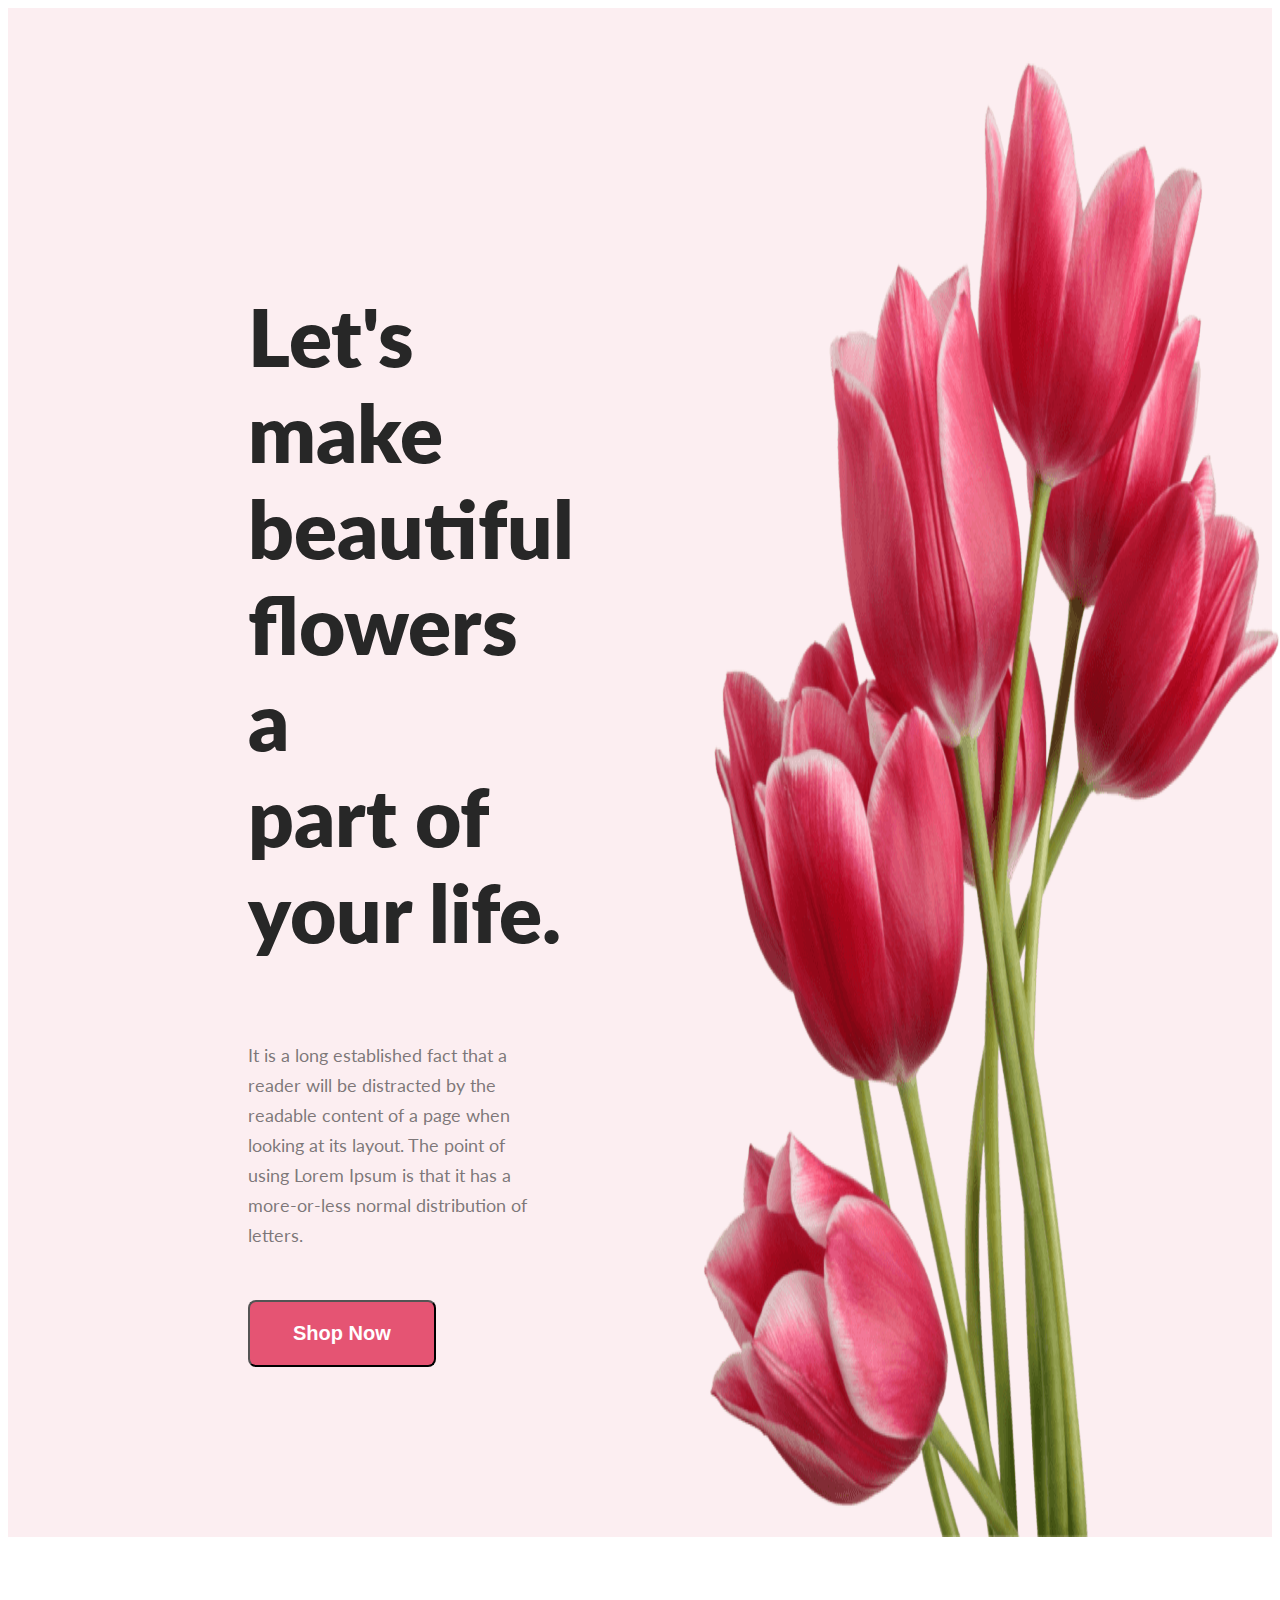
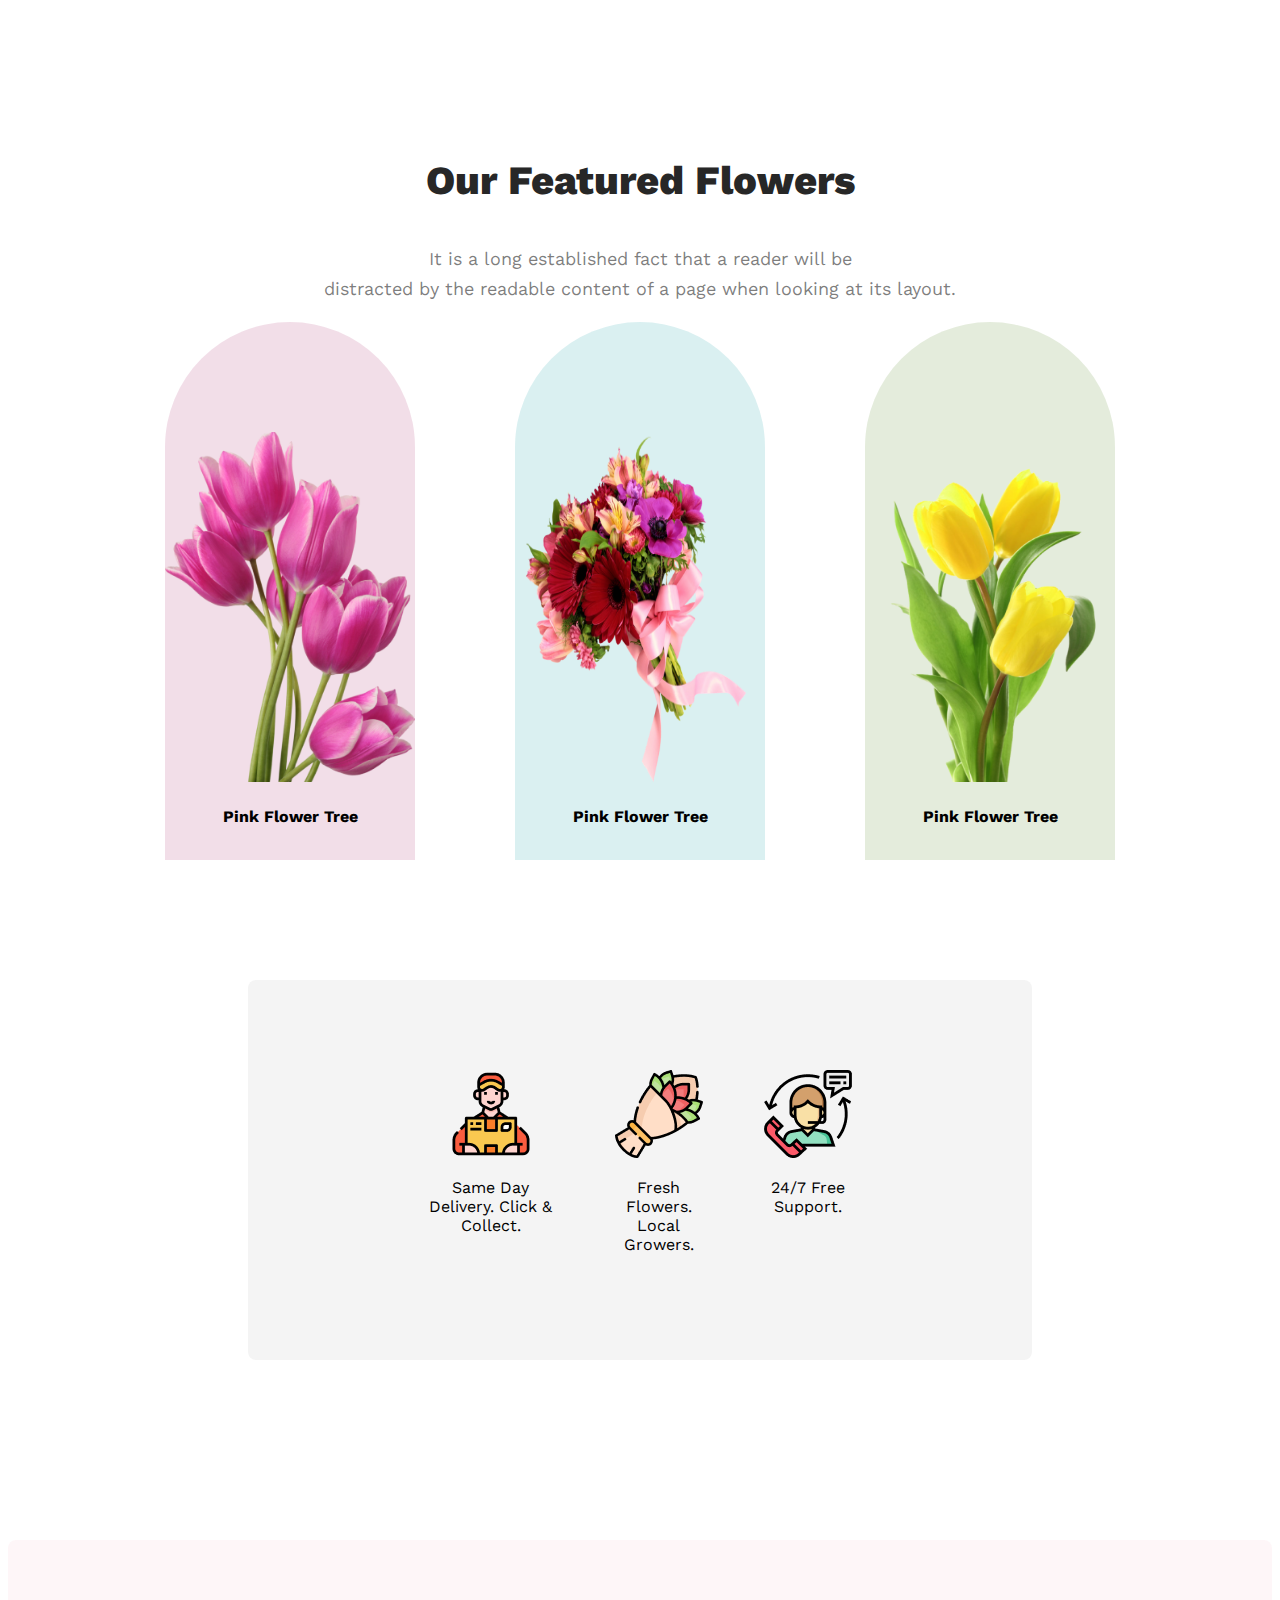
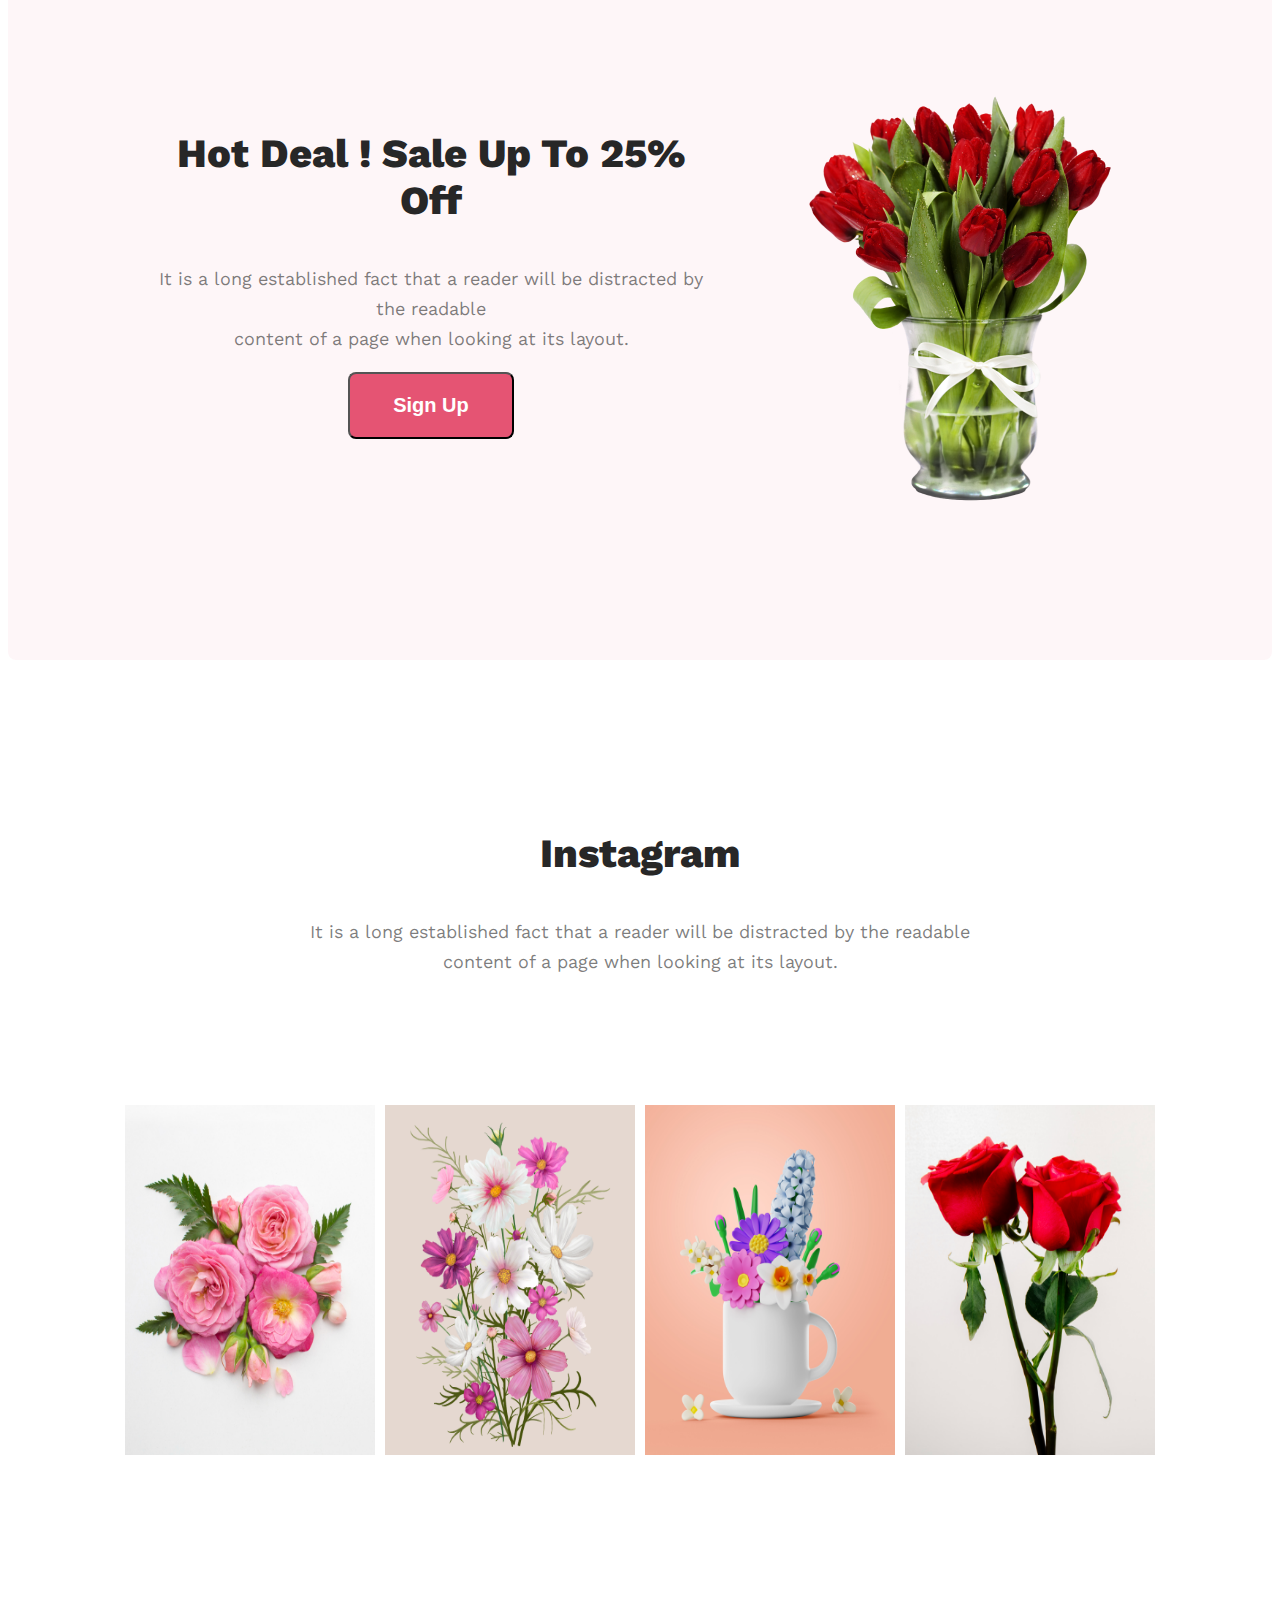
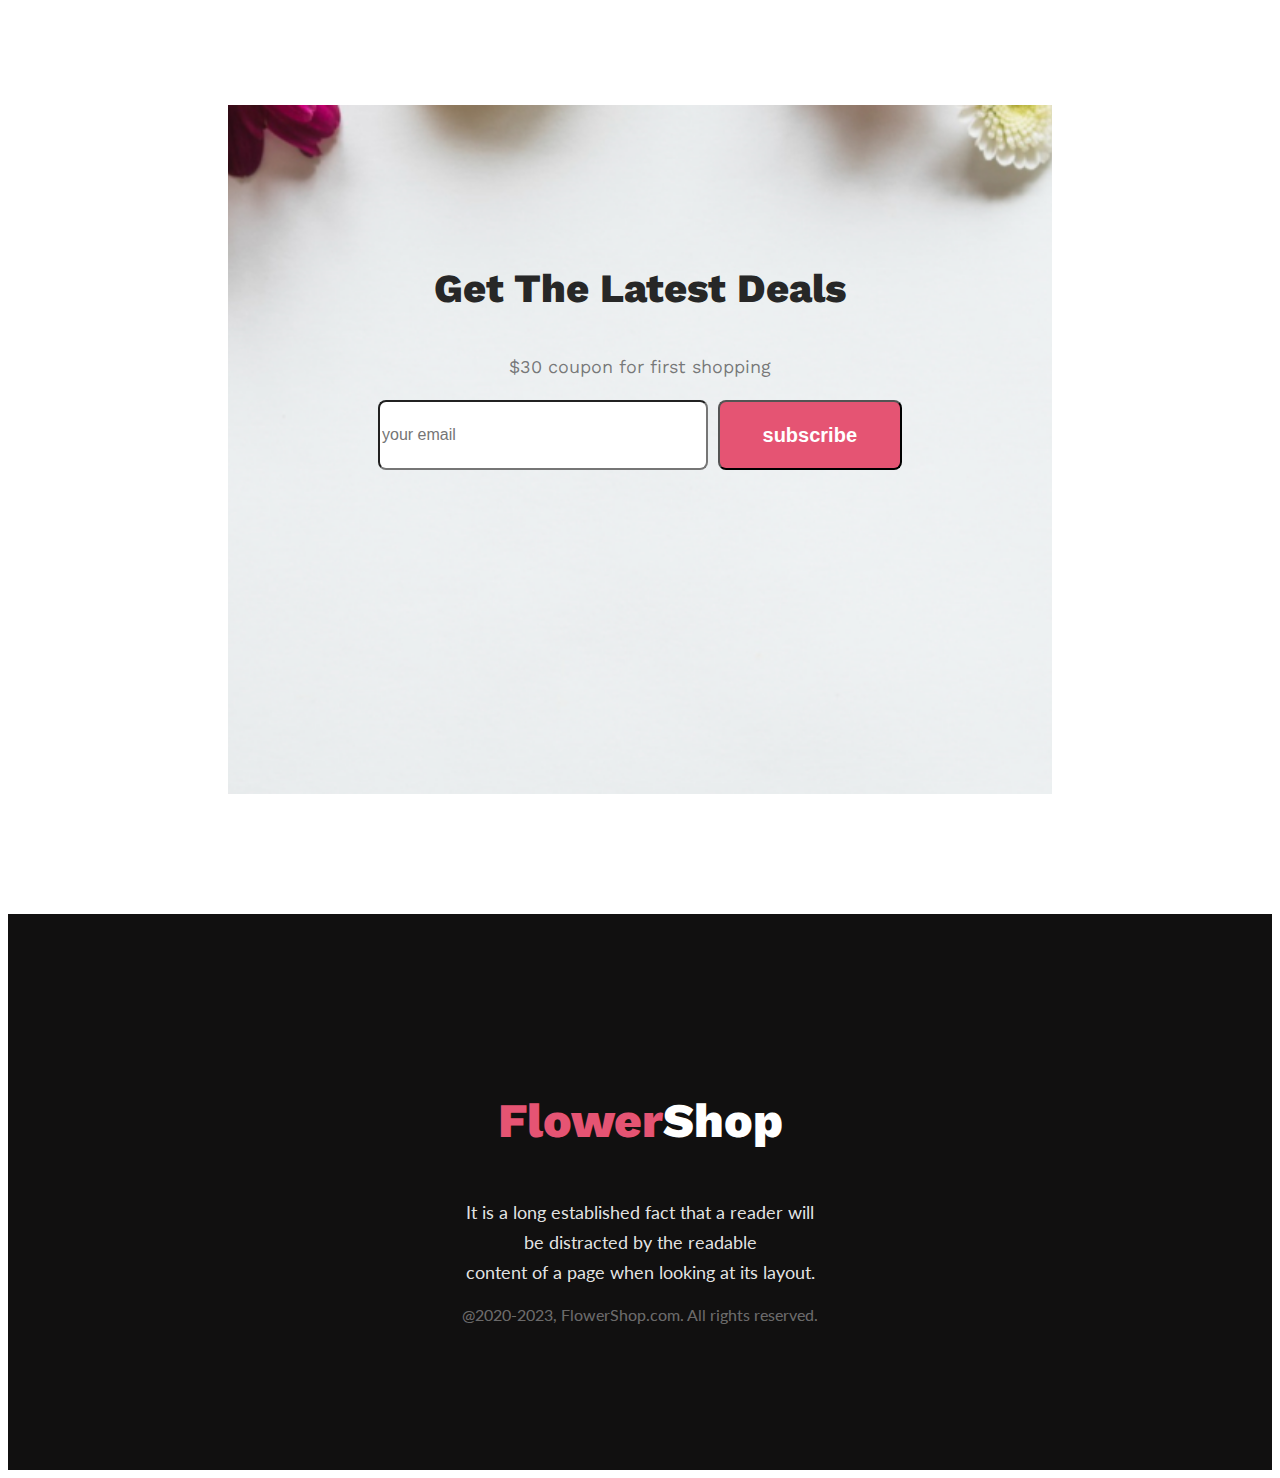
<file: index.html>
<!DOCTYPE html>
<html lang="en">
<head>
    <meta charset="UTF-8">
    <meta name="viewport" content="width=device-width, initial-scale=1.0">
    <title>Flower Shop</title>
    <link rel="preconnect" href="https://fonts.googleapis.com">
    <link rel="preconnect" href="https://fonts.gstatic.com" crossorigin>
    <link href="https://fonts.googleapis.com/css2?family=Lato:wght@400;700;900&family=Open+Sans:wght@400;700;800&family=Work+Sans:wght@400;700;800&display=swap" rel="stylesheet">
    <link rel="stylesheet" href="style.css">
</head>
<body>
    <header>
        <div class="header-content">
            <h3 class="header-title">Let's make<br>beautiful flowers a<br>part of your life.</h3>
            <p class="header-description">It is a long established fact that a reader will be distracted by the readable content of a page when looking at its layout. The point of using Lorem Ipsum is that it has a more-or-less normal distribution of letters.</p>
            <button class="btn-primary">Shop Now</button>
        </div>
        <img class="header-image" src="Flower Asset/pngwing 10.png" alt="">
    </header>
    <main>
        <section class="section-one">
            <h3 class="section-title">Our Featured Flowers</h3>
            <p class="section-description">It is a long established fact that a reader will be <br> distracted by the readable content of a page when looking at its layout.</p>
            <div class="images">
                <div class="image-bg1">
                    <img class="image" src="Flower Asset/pngwing 6.png" alt="">
                    <h4>Pink Flower Tree</h4>
                </div>   
                <div class="image-bg2">
                    <img class="image" src="Flower Asset/pngwing 5.png" alt="">
                    <h4>Pink Flower Tree</h4>
                </div>
                <div class="image-bg3">
                    <img class="image" src="Flower Asset/pngwing 7.png" alt="">
                    <h4>Pink Flower Tree</h4>
                </div>     
            </div>
            <div class="our-services">
                <div>
                    <img src="Flower Asset/Group 57.png" alt="">
                    <p>Same Day Delivery. Click & Collect.</p>
                </div>
                <div>
                    <img src="Flower Asset/Group 58.png" alt="">
                    <p>Fresh Flowers. Local Growers.</p>
                </div>
                <div>
                    <img src="Flower Asset/Group 59.png" alt="">
                    <p>24/7 Free Support.</p>
                </div>
            </div>         
        </section>
        <section class="section-two">
            <div class="section-content">
                <h3 class="section-two-title">Hot Deal ! Sale Up To 25% Off</h3>
                <p class="section-two-description">It is a long established fact that a reader will be distracted by the readable <br> content of a page when looking at its layout.</p>
                <button class="button">Sign Up</button>
            </div>
            <img src="Flower Asset/pngwing 8.png" alt="">
        </section>
        <section class="section-three">
            <h3 class="section-three-title">Instagram</h3>
            <p class="section-three-description">It is a long established fact that a reader will be distracted by the readable<br>content of a page when looking at its layout.</p>
            <div class="section-images">
                    <img class="image" src="Flower Asset/Flower 01.png" alt="">
                    <img class="image" src="Flower Asset/Rectangle 4.png" alt="">
                    <img class="image" src="Flower Asset/Rectangle 5.png" alt="">
                    <img class="image" src="Flower Asset/Rectangle 6.png" alt="">
            </div>
        </section>
        <section class="section-four">
            <h3 class="section-four-title">Get The Latest Deals</h3>
            <p class="section-four-description">$30 coupon for first shopping</p>
            <div class="buttons">
                <input class="email" type="email" name="" id="" placeholder="your email">
                <input class="button" type="submit" value="subscribe">
            </div>
        </section>
    </main>
    <footer class="footer">
        <h3 class="footer-title"><span class="flower">Flower</span>Shop</h3>
        <p class="footer-description">It is a long established fact that a reader will be distracted by the readable<br>content of a page when looking at its layout.</p>
        <p class="rights">@2020-2023, FlowerShop.com. All rights reserved. </p>
    </footer>
</body>
</html>
</file>
<file: style.css>
/* Shared styles */

body{
    font-family: 'Lato', sans-serif;
    font-family: 'Open Sans', sans-serif;
    font-family: 'Work Sans', sans-serif;
}

.btn-primary{
    display: inline-flex;
    padding: 20px 43px;
    align-items: flex-start;
    gap: 10px;
    border-radius: 8px;
    background: #E55473;
    color: #FFF;
    font-size: 20px;
    font-weight: 700;
}

/*header related style*/

header{
    padding: 0 240px;
    display: flex;
    background: rgba(229, 84, 115, 0.10);
    justify-content: space-between;
    gap: 100px;
}

.header-content{
    margin-top: 200px;
    margin-bottom: 170px;
}

.header-image{
    margin-top: 50px;
}

.header-title{
    color: #272727;
    font-family: Lato;
    font-size: 80px;
    font-weight: 800;
}

.header-description{
    color: rgba(39, 39, 39, 0.60);
    font-family: Lato;
    font-size: 18px;
    font-weight: 400;
    line-height: 30px;
    margin-bottom: 50px;
    width: 300px;
}

/* Section styles */

.section-one{
    padding: 180px 240px;
    text-align: center;
}

.section-title{
    color: #272727;
    text-align: center;
    font-size: 40px;
    font-weight: 800;
}

.section-description{
    color: rgba(39, 39, 39, 0.60);
    font-size: 18px;
    font-weight: 400;
    line-height: 30px;
}

.images{
    display: flex;
    justify-content: center;
    align-items: center;
    gap: 100px;
}

.image-bg1{
    border-radius: 300px 300px 0px 0px;
    background: rgba(167, 33, 98, 0.15);
    width: 464px;
    height: 538px;

}

.image-bg2{
    border-radius: 300px 300px 0px 0px;
    background: rgba(5, 151, 160, 0.15);
    width: 464px;
    height: 538px;
}

.image-bg3{
    border-radius: 300px 300px 0px 0px;
    background: rgba(71, 125, 17, 0.15);
    width: 464px;
    height: 538px;
}

.image{
    width: 310px;
    height: 428px;
    margin-bottom: 0;
    margin-top: 110px;
}

.our-services{
    border-radius: 8px;
    background: rgba(39, 39, 39, 0.05);
    margin-top: 120px;
    display: flex;
    justify-content: center;
    gap: 50px;
    padding: 90px 180px;

}

.section-two{
    border-radius: 8px;
    background: rgba(229, 84, 115, 0.05);
    padding: 150px;
    display: flex;
    text-align: center;
    gap: 100px;
    justify-content: center;
}

.section-two-title{
    color: #272727;
    font-size: 40px;
    font-weight: 800;
}

.section-two-description{
    color: rgba(39, 39, 39, 0.60);
    text-align: center;
    font-size: 18px;
    font-weight: 400;
    line-height: 30px;
}

.button{
    border-radius: 8px;
    background: #E55473;
    padding: 20px 43px;
    align-items: flex-start;
    gap: 10px;
    color: #FFF;
    font-size: 20px;
    font-weight: 700;
}

.section-three{
    padding: 130px 240px;
    text-align: center;
    justify-content: center;
}

.section-images{
    display: flex;
    gap: 10px;
    justify-content: center;
    margin-top: 0;
}

.image{
    width: 250px;
    height: 350px;
}

.section-three-title{
    color: #272727;
    font-size: 40px;
    font-weight: 800;
}

.section-three-description{
    color: rgba(39, 39, 39, 0.60);
    font-size: 18px;
    font-weight: 400;
    line-height: 30px;
}

.section-four{
    background: url('Rectangle\ 9.png');
    background-repeat: no-repeat;
    background-position: center;
    text-align: center;
    background-size: cover;
    height: 449px;
    padding: 120px 150px;
    margin: 120px 220px;
}

.section-four-title{
    color: #272727;
    font-size: 40px;
    font-weight: 800;
}

.section-four-description{
    color: rgba(39, 39, 39, 0.60);
    font-size: 18px;
    font-weight: 400;
    line-height: 30px;
}

.email{
    width: 700px;
    height: 64px;
    border-radius: 8px;
    background: #FFF;
    color: rgba(39, 39, 39, 0.60);
    font-size: 16px;
    font-weight: 400;
    text-align: left;
}

.buttons{
    display: flex;
    gap: 10px;
    justify-content: center;
}

/* footer related styles */

.footer{
    background: #111010;
    text-align: center;
    padding: 130px 450px;
}

.footer-title{
    color: #FFF;
    font-size: 48px;
    font-weight: 800;
}

.flower{
    color: #E55473;
    font-size: 48px;
    font-weight: 800;
}

.footer-description{
    color: rgba(255, 255, 255, 0.90);
    font-family: Lato;
    font-size: 18px;
    font-weight: 400;
    line-height: 30px;
}

.rights{
    color: rgba(255, 255, 255, 0.40);
    font-family: Lato;
    font-size: 16px;
    font-weight: 400;
}
</file>
